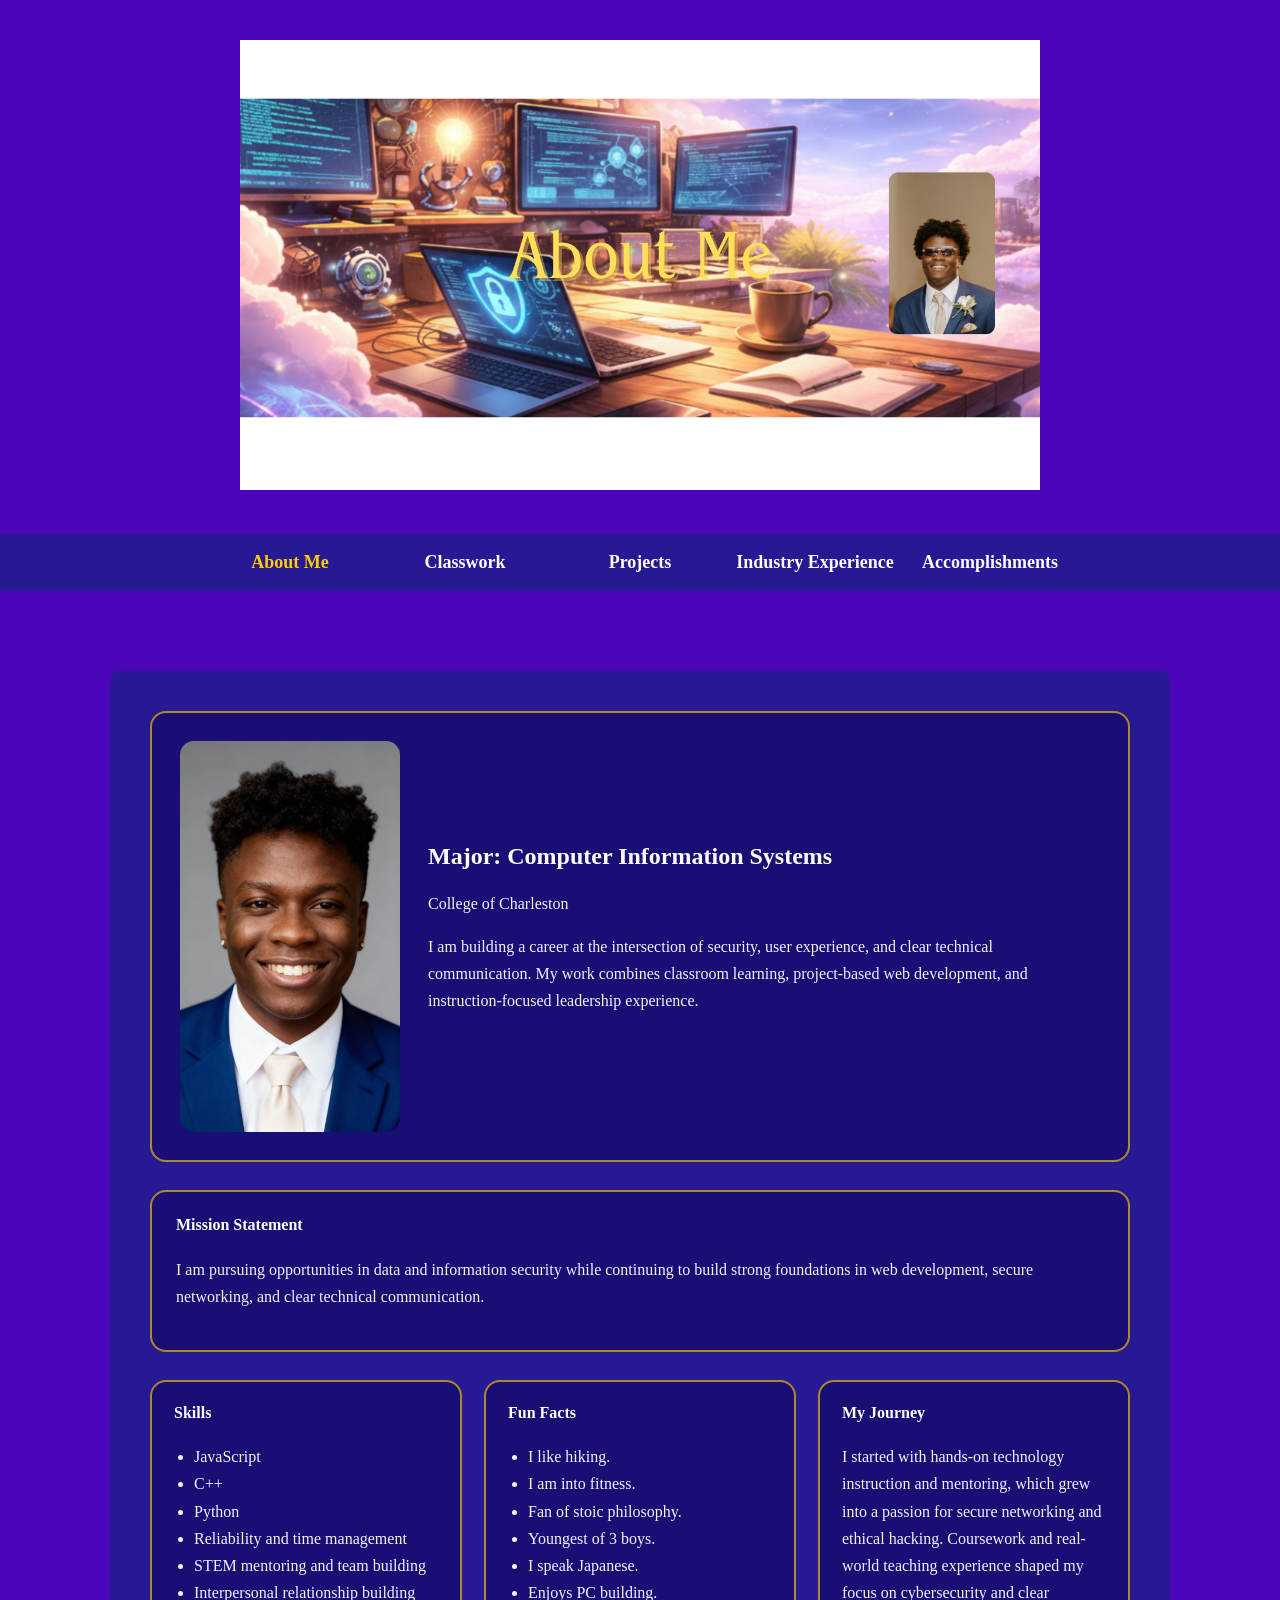
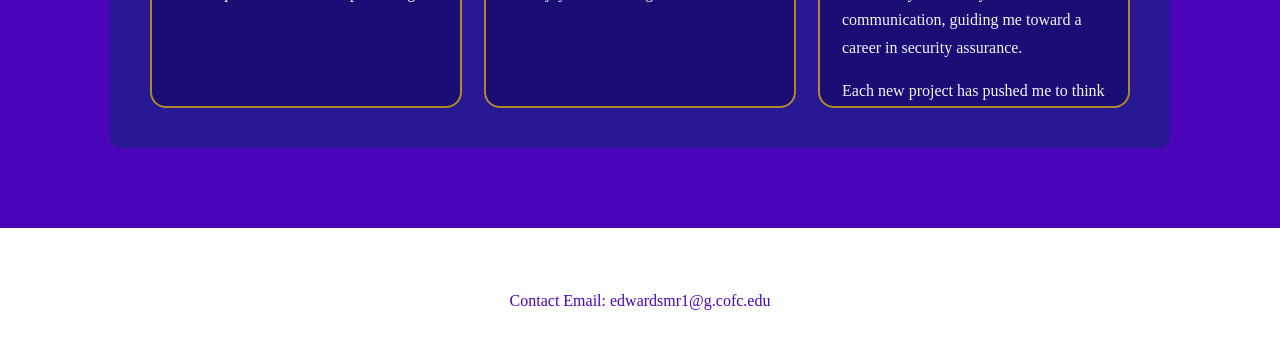
<file: index.html>
<!DOCTYPE html>
<html lang="en">
  <head>
    <meta charset="UTF-8">
    <meta name="viewport" content="width=device-width, initial-scale=1.0">
    <meta name="description" content="About Me page for Malachi Edwards, Computer Information Systems student.">
    <meta name="author" content="Malachi Edwards">
    <meta name="keywords" content="Malachi Edwards, Computer Information Systems, Cyber Security, College of Charleston">
     <link rel="stylesheet" href="styles/style.css">
  <link rel="stylesheet" href="styles/index.css">
    <title>About Me | Malachi Edwards</title>
    <script type="application/ld+json">
      {
        "@context": "https://schema.org",
        "@type": "Person",
 "name": "Malachi Edwards",
 "url": "https://edwardsm.stu.charleston.edu/index.html",
 "image": "https://edwardsm.stu.charleston.edu/images/Profile-Pic.png",
 "description": "College of Charleston College student majoring in
Cybersecurity with a fondness for network security and data analysis",
 "email": "mailto:edwardsmr1@g.cofc.edu",
 "alumniOf": {
 "@type": "CollegeOrUniversity",
 "name": "College of Charleston",
 "url": "https://www.charleston.edu"
 },
 "jobTitle": "Student",
 "knowsAbout": [
 "Web Development",
 "Communication",
 "Flexibility",
 "Creativity",
 "Time Management",
 "Detail Oriented"
 ],
 "hasCredential": {
 "@type": "EducationalOccupationalCredential",
 "credentialCategory": "Pursuing Degree",
 "educationalLevel": "Undergraduate"
 }
 }
 </script>
  </head>
  <body>
    <header>
      <img src="images/AboutMeGraphic.png" alt="About Me - Malachi Edwards" width="800">
    </header>
    
      <nav id="navbar">
  <button class="nav-toggle" type="button" aria-expanded="false" aria-controls="primary-nav">Menu</button>
  <ul id="primary-nav">
    <li><a href="index.html" class="current">About Me</a></li>
    
    <li class="dropdown">
      <a href="classwork.html">Classwork</a>
      <ul class="dropdown-content">
        <li><a href="classwork.html#web-design">Web Design</a></li>
        <li><a href="classwork.html#cybersecurity">Cybersecurity</a></li>
        <li><a href="classwork.html#programming">Programming</a></li>
      </ul>
    </li>

    <li class="dropdown">
      <a href="project.html">Projects</a>
      <ul class="dropdown-content">
        <li><a href="project.html#website-resume">Website Resume</a></li>
        <li><a href="project.html#crowdstrike-presentation">CrowdStrike Presentation</a></li>
        <li><a href="project.html#sios">SIOS</a></li>
      </ul>
    </li>
    <li class="dropdown">
      <a href="industry_experience.html">Industry Experience</a>
      <ul class="dropdown-content">
        <li><a href="industry_experience.html#instructor">STEM Instructor</a></li>
        <li><a href="industry_experience.html#teacher">STEM Teacher</a></li>
        <li><a href="industry_experience.html#projects">Projects</a></li>
      </ul>
    </li>

    <li class="dropdown">
      <a href="accomplishments.html">Accomplishments</a>
      <ul class="dropdown-content">
        <li><a href="accomplishments.html#student-award">Student Award</a></li>
        <li><a href="accomplishments.html#cistern-scholarship">Cistern Scholarship</a></li>
        <li><a href="accomplishments.html#leadership-activities">Ethical Hacking Club</a></li>
        <li><a href="accomplishments.html#cybersecurity-certificate">Cybersecurity Certificate</a></li>
      </ul>
    </li>
  </ul>
</nav>
    <main>
      <section class="about-hero">
        <div class="about-profile">
          <img src="images/Profile-Pic.png" alt="Malachi Edwards" width="200">
          <div class="about-text">
            <h2>Major: Computer Information Systems</h2>
            <p>College of Charleston</p>
            <p>
              I am building a career at the intersection of security, user experience, and clear technical
              communication. My work combines classroom learning, project-based web development, and
              instruction-focused leadership experience.
            </p>
          </div>
        </div>
      </section>

      <section class="mission-card">
        <h4>Mission Statement</h4>
        <p>
          I am pursuing opportunities in data and information security while continuing to build
          strong foundations in web development, secure networking, and clear technical communication.
        </p>
      </section>

      <section class="about-grid">
        <article class="info-panel">
          <h4>Skills</h4>
          <ul>
            <li>JavaScript</li>
            <li>C++</li>
            <li>Python</li>
            <li>Reliability and time management</li>
            <li>STEM mentoring and team building</li>
            <li>Interpersonal relationship building</li>
          </ul>
        </article>

        <article class="info-panel">
          <h4>Fun Facts</h4>
          <ul>
            <li>I like hiking.</li>
            <li>I am into fitness.</li>
            <li>Fan of stoic philosophy.</li>
            <li>Youngest of 3 boys.</li>
            <li>I speak Japanese.</li>
            <li>Enjoys PC building.</li>
          </ul>
        </article>

        <article class="info-panel">
          <h4>My Journey</h4>
          <p>
            I started with hands-on technology instruction and mentoring, which grew into a passion for secure
            networking and ethical hacking. Coursework and real-world teaching experience shaped my focus on
            cybersecurity and clear communication, guiding me toward a career in security assurance.
          </p>
          <p>
            Each new project has pushed me to think more carefully about usability, problem solving, and how
            technical decisions affect the people using a system. That balance continues to shape the way I
            approach both design and security work.
          </p>
        </article>
      </section>
    </main>
    
    <footer>
      <br>
      <p>Contact Email: edwardsmr1@g.cofc.edu</p>
    </footer>
    <script src="scripts/nav.js"></script>
  </body>
</html>
</file>
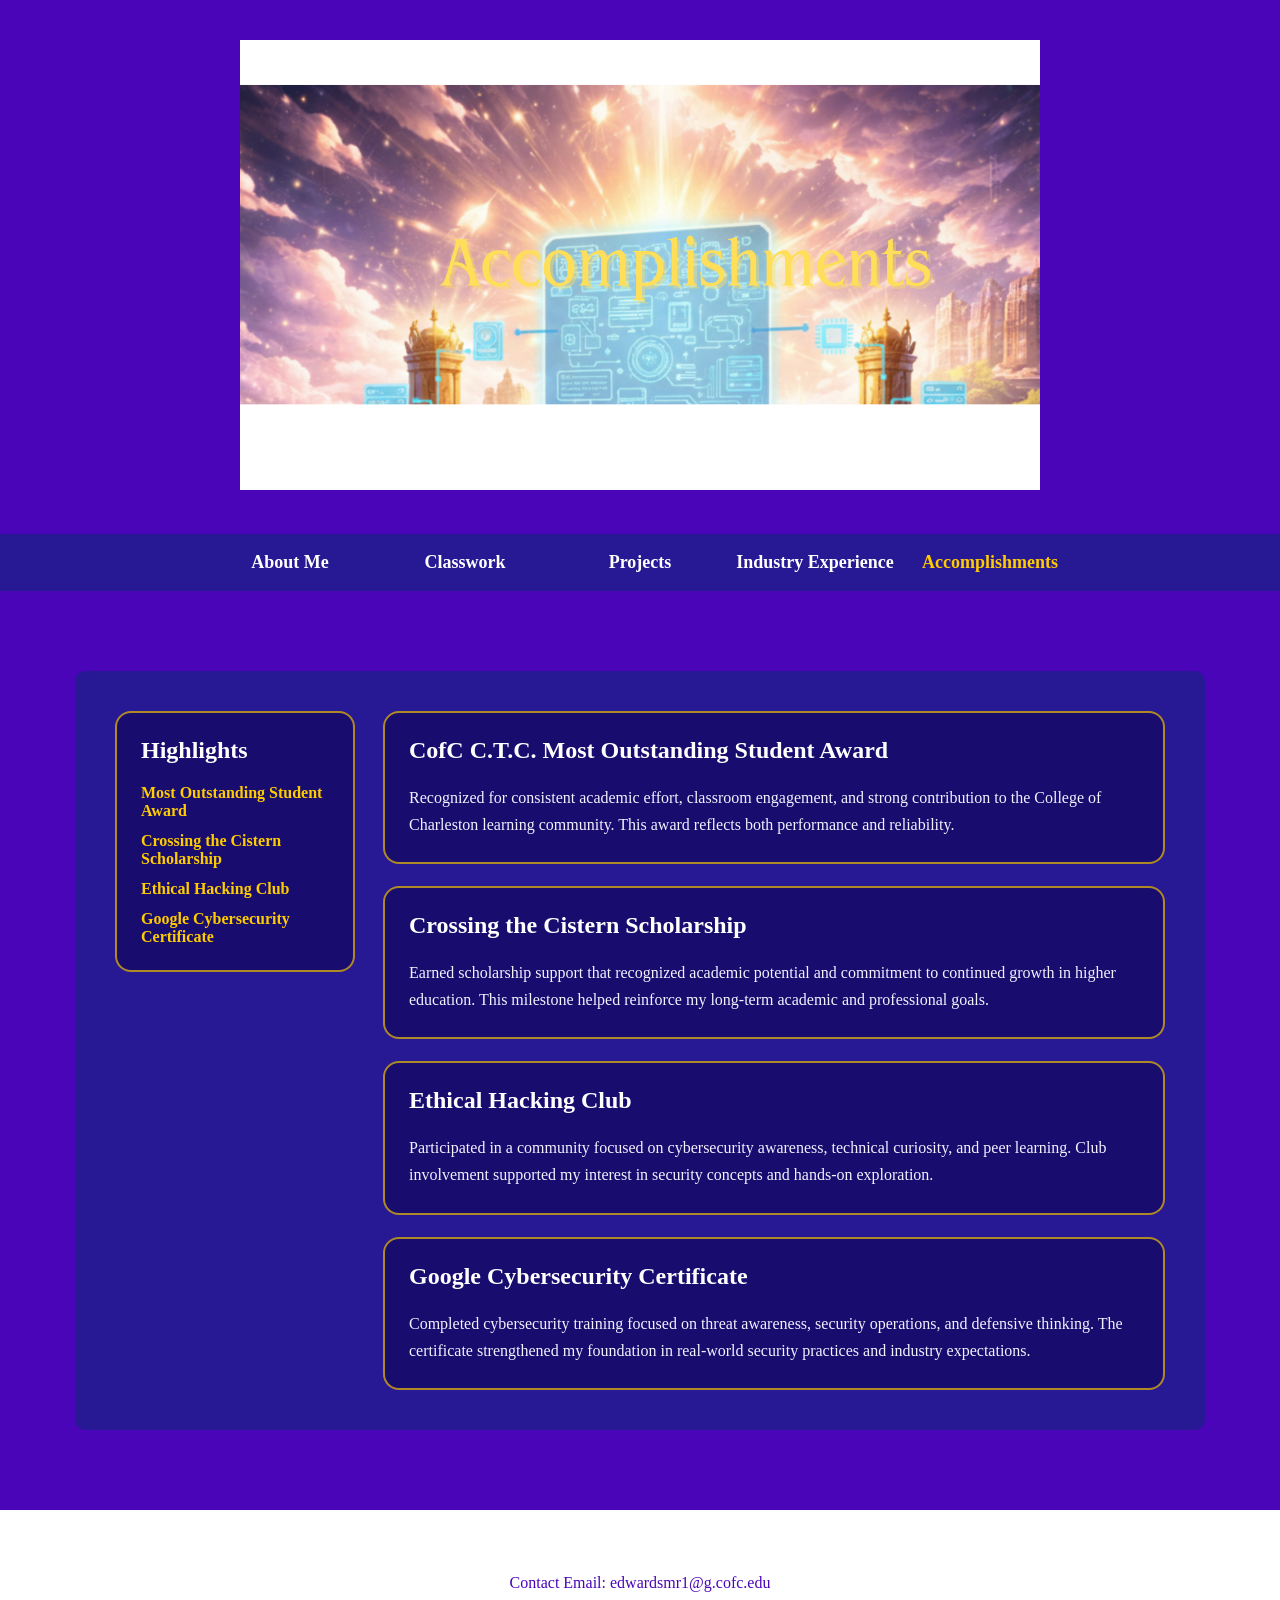
<file: accomplishments.html>
<!DOCTYPE html>
<html lang="en">
<head>
  <meta charset="UTF-8">
  <meta name="viewport" content="width=device-width, initial-scale=1.0">
  <meta name="description" content="Accomplishments page for Malachi Edwards featuring awards, scholarships, leadership, and certifications.">
  <meta name="author" content="Malachi Edwards">
  <link rel="stylesheet" href="styles/style.css">
  <link rel="stylesheet" href="styles/accomplishments.css">
  <title>Accomplishments | Malachi Edwards</title>
</head>
<body>
  <header>
    <img src="images/AccomplishmentGraphic.png" alt="Accomplishments - Malachi Edwards" width="800">
  </header>

  <nav id="navbar">
    <button class="nav-toggle" type="button" aria-expanded="false" aria-controls="primary-nav">Menu</button>
    <ul id="primary-nav">
      <li><a href="index.html">About Me</a></li>
      
      <li class="dropdown">
        <a href="classwork.html">Classwork</a>
        <ul class="dropdown-content">
          <li><a href="classwork.html#web-design">Web Design</a></li>
          <li><a href="classwork.html#cybersecurity">Cybersecurity</a></li>
          <li><a href="classwork.html#programming">Programming</a></li>
        </ul>
      </li>

      <li class="dropdown">
        <a href="project.html">Projects</a>
        <ul class="dropdown-content">
          <li><a href="project.html#website-resume">Website Resume</a></li>
          <li><a href="project.html#crowdstrike-presentation">CrowdStrike Presentation</a></li>
          <li><a href="project.html#sios">SIOS</a></li>
        </ul>
      </li>

      <li class="dropdown">
        <a href="industry_experience.html">Industry Experience</a>
        <ul class="dropdown-content">
          <li><a href="industry_experience.html#instructor">STEM Instructor</a></li>
          <li><a href="industry_experience.html#teacher">STEM Teacher</a></li>
          <li><a href="industry_experience.html#projects">Projects</a></li>
        </ul>
      </li>

      <li class="dropdown">
        <a href="accomplishments.html" class="current">Accomplishments</a>
        <ul class="dropdown-content">
          <li><a href="accomplishments.html#student-award">Student Award</a></li>
          <li><a href="accomplishments.html#cistern-scholarship">Cistern Scholarship</a></li>
          <li><a href="accomplishments.html#leadership-activities">Ethical Hacking Club</a></li>
          <li><a href="accomplishments.html#cybersecurity-certificate">Cybersecurity Certificate</a></li>
        </ul>
      </li>
    </ul>
  </nav>

  <main class="accomplishments-layout">
    <aside class="accomplishments-sidebar">
      <h2>Highlights</h2>
      <ul>
        <li><a href="#student-award">Most Outstanding Student Award</a></li>
        <li><a href="#cistern-scholarship">Crossing the Cistern Scholarship</a></li>
        <li><a href="#leadership-activities">Ethical Hacking Club</a></li>
        <li><a href="#cybersecurity-certificate">Google Cybersecurity Certificate</a></li>
      </ul>
    </aside>

    <section class="accomplishments-content">
      <article class="accomplishment-card" id="student-award">
        <h2>CofC C.T.C. Most Outstanding Student Award</h2>
        <p>
          Recognized for consistent academic effort, classroom engagement, and strong contribution to the
          College of Charleston learning community. This award reflects both performance and reliability.
        </p>
      </article>

      <article class="accomplishment-card" id="cistern-scholarship">
        <h2>Crossing the Cistern Scholarship</h2>
        <p>
          Earned scholarship support that recognized academic potential and commitment to continued growth in
          higher education. This milestone helped reinforce my long-term academic and professional goals.
        </p>
      </article>

      <article class="accomplishment-card" id="leadership-activities">
        <h2>Ethical Hacking Club</h2>
        <p>
          Participated in a community focused on cybersecurity awareness, technical curiosity, and peer
          learning. Club involvement supported my interest in security concepts and hands-on exploration.
        </p>
      </article>

      <article class="accomplishment-card" id="cybersecurity-certificate">
        <h2>Google Cybersecurity Certificate</h2>
        <p>
          Completed cybersecurity training focused on threat awareness, security operations, and defensive
          thinking. The certificate strengthened my foundation in real-world security practices and industry
          expectations.
        </p>
      </article>
    </section>
  </main>

  <footer>
    <br>
    <p>Contact Email: edwardsmr1@g.cofc.edu</p>
  </footer>
  <script src="scripts/nav.js"></script>
</body>
</html>
</file>
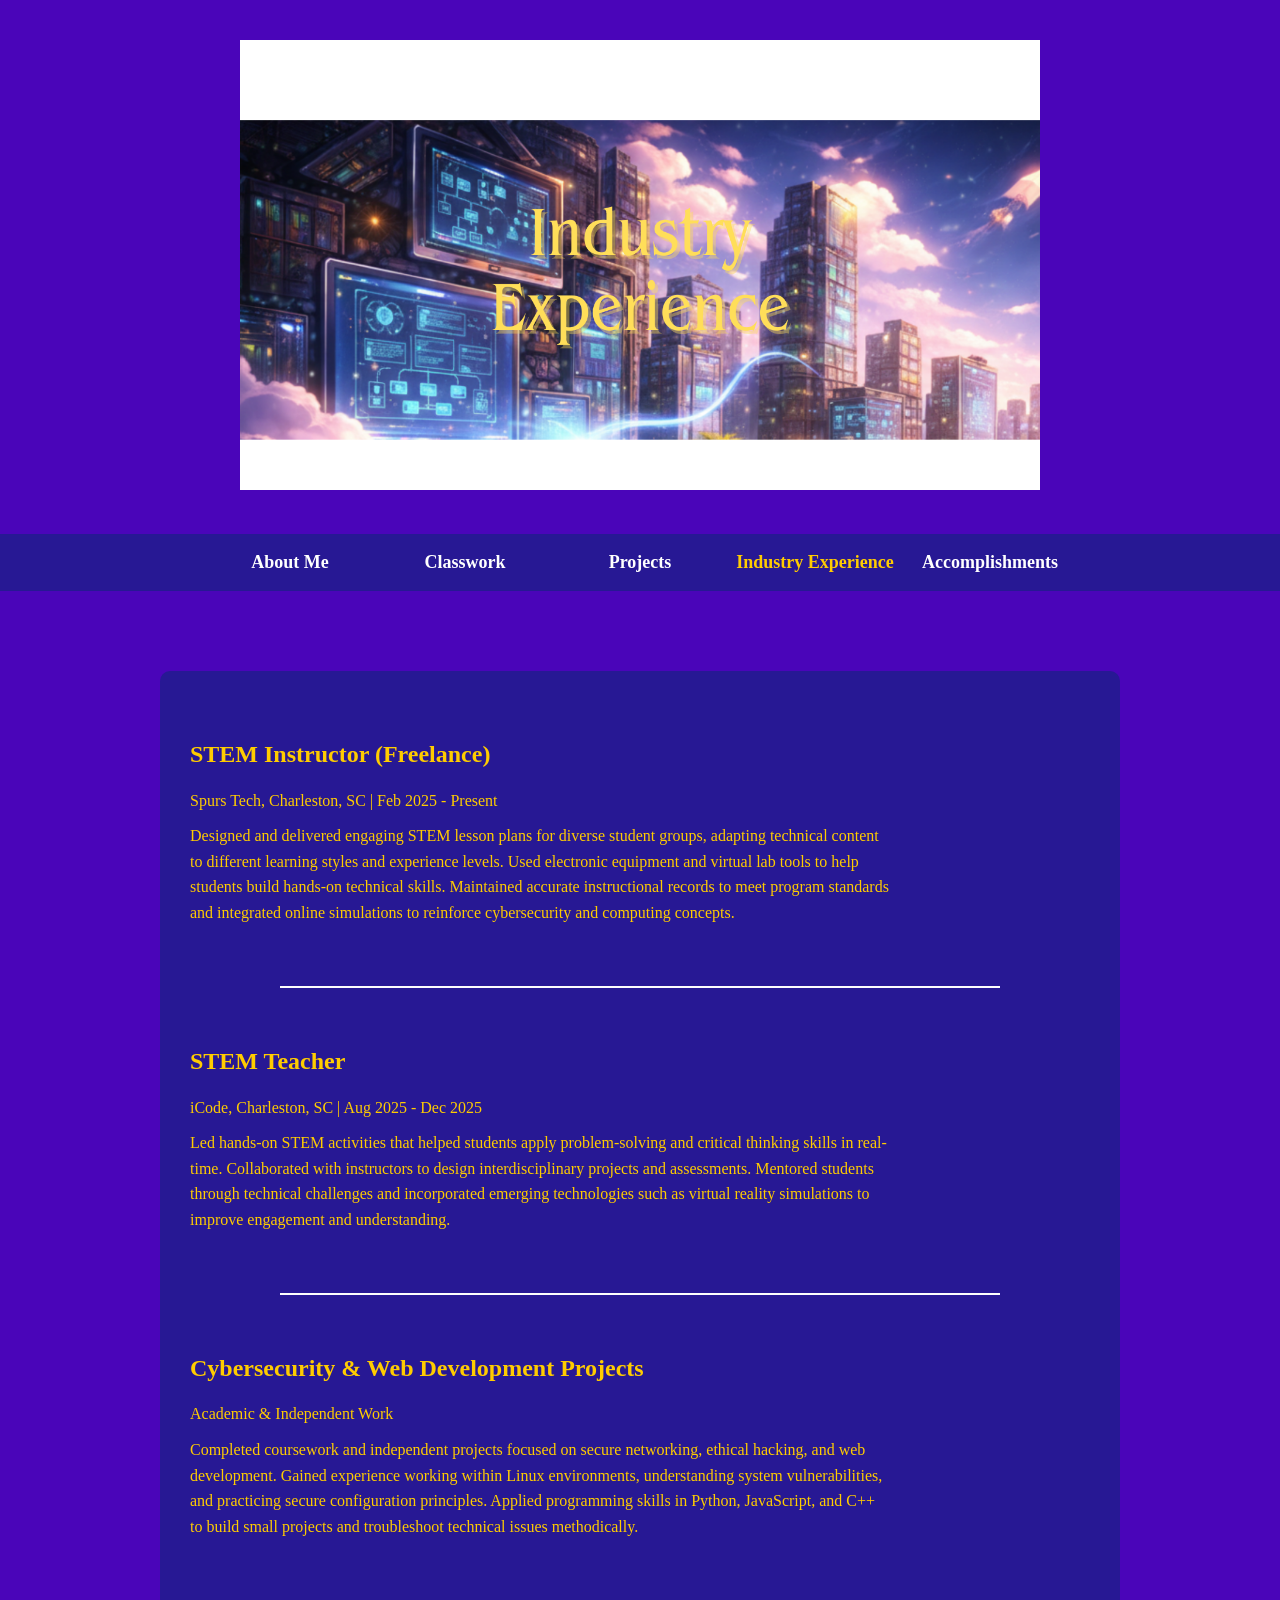
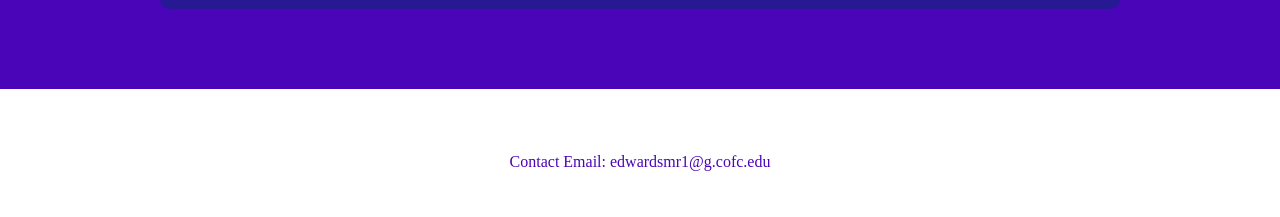
<file: industry_experience.html>
<!DOCTYPE html>
<html lang="en">
<head>
  <meta charset="UTF-8">
  <meta name="viewport" content="width=device-width, initial-scale=1.0">
  <title>Industry Experience</title>
  <link rel="stylesheet" href="styles/style.css">
  <link rel="stylesheet" href="styles/industry_experience.css">
</head>
<body>
  <header>
    <img src="images/IndustryExperienceGraphic.png" alt="Industry Experience" width="800">
  </header>

  <nav id="navbar">
    <button class="nav-toggle" type="button" aria-expanded="false" aria-controls="primary-nav">Menu</button>
    <ul id="primary-nav">
      <li><a href="index.html">About Me</a></li>
      
      <li class="dropdown">
        <a href="classwork.html">Classwork</a>
        <ul class="dropdown-content">
          <li><a href="classwork.html#web-design">Web Design</a></li>
          <li><a href="classwork.html#cybersecurity">Cybersecurity</a></li>
          <li><a href="classwork.html#programming">Programming</a></li>
        </ul>
      </li>

      <li class="dropdown">
        <a href="project.html">Projects</a>
        <ul class="dropdown-content">
          <li><a href="project.html#website-resume">Website Resume</a></li>
          <li><a href="project.html#crowdstrike-presentation">CrowdStrike Presentation</a></li>
          <li><a href="project.html#sios">SIOS</a></li>
        </ul>
      </li>

      <li class="dropdown">
        <a href="industry_experience.html" class="current">Industry Experience</a>
        <ul class="dropdown-content">
          <li><a href="industry_experience.html#instructor">STEM Instructor</a></li>
          <li><a href="industry_experience.html#teacher">STEM Teacher</a></li>
          <li><a href="industry_experience.html#projects">Projects</a></li>
        </ul>
      </li>

      <li class="dropdown">
        <a href="accomplishments.html">Accomplishments</a>
        <ul class="dropdown-content">
          <li><a href="accomplishments.html#student-award">Student Award</a></li>
          <li><a href="accomplishments.html#cistern-scholarship">Cistern Scholarship</a></li>
          <li><a href="accomplishments.html#leadership-activities">Ethical Hacking Club</a></li>
          <li><a href="accomplishments.html#cybersecurity-certificate">Cybersecurity Certificate</a></li>
        </ul>
      </li>
    </ul>
  </nav>

  <main>
    <div class="job-card" id="instructor">
      <h2>STEM Instructor (Freelance)</h2>
      <p>Spurs Tech, Charleston, SC | Feb 2025 - Present</p>
      <p>Designed and delivered engaging STEM lesson plans for diverse student groups, adapting technical content to different learning styles and experience levels. Used electronic equipment and virtual lab tools to help students build hands-on technical skills. Maintained accurate instructional records to meet program standards and integrated online simulations to reinforce cybersecurity and computing concepts.</p>
    </div>

    <hr>

    <div class="job-card" id="teacher">
      <h2>STEM Teacher</h2>
      <p>iCode, Charleston, SC | Aug 2025 - Dec 2025</p>
      <p>Led hands-on STEM activities that helped students apply problem-solving and critical thinking skills in real-time. Collaborated with instructors to design interdisciplinary projects and assessments. Mentored students through technical challenges and incorporated emerging technologies such as virtual reality simulations to improve engagement and understanding.</p>
    </div>

    <hr>

    <div class="job-card" id="projects">
      <h2>Cybersecurity & Web Development Projects</h2>
      <p>Academic & Independent Work</p>
      <p>Completed coursework and independent projects focused on secure networking, ethical hacking, and web development. Gained experience working within Linux environments, understanding system vulnerabilities, and practicing secure configuration principles. Applied programming skills in Python, JavaScript, and C++ to build small projects and troubleshoot technical issues methodically.</p>
    </div>
  </main>

  <footer>
    <br>
    <p>Contact Email: edwardsmr1@g.cofc.edu</p>
  </footer>
  <script src="scripts/nav.js"></script>
</body>
</html>
</file>
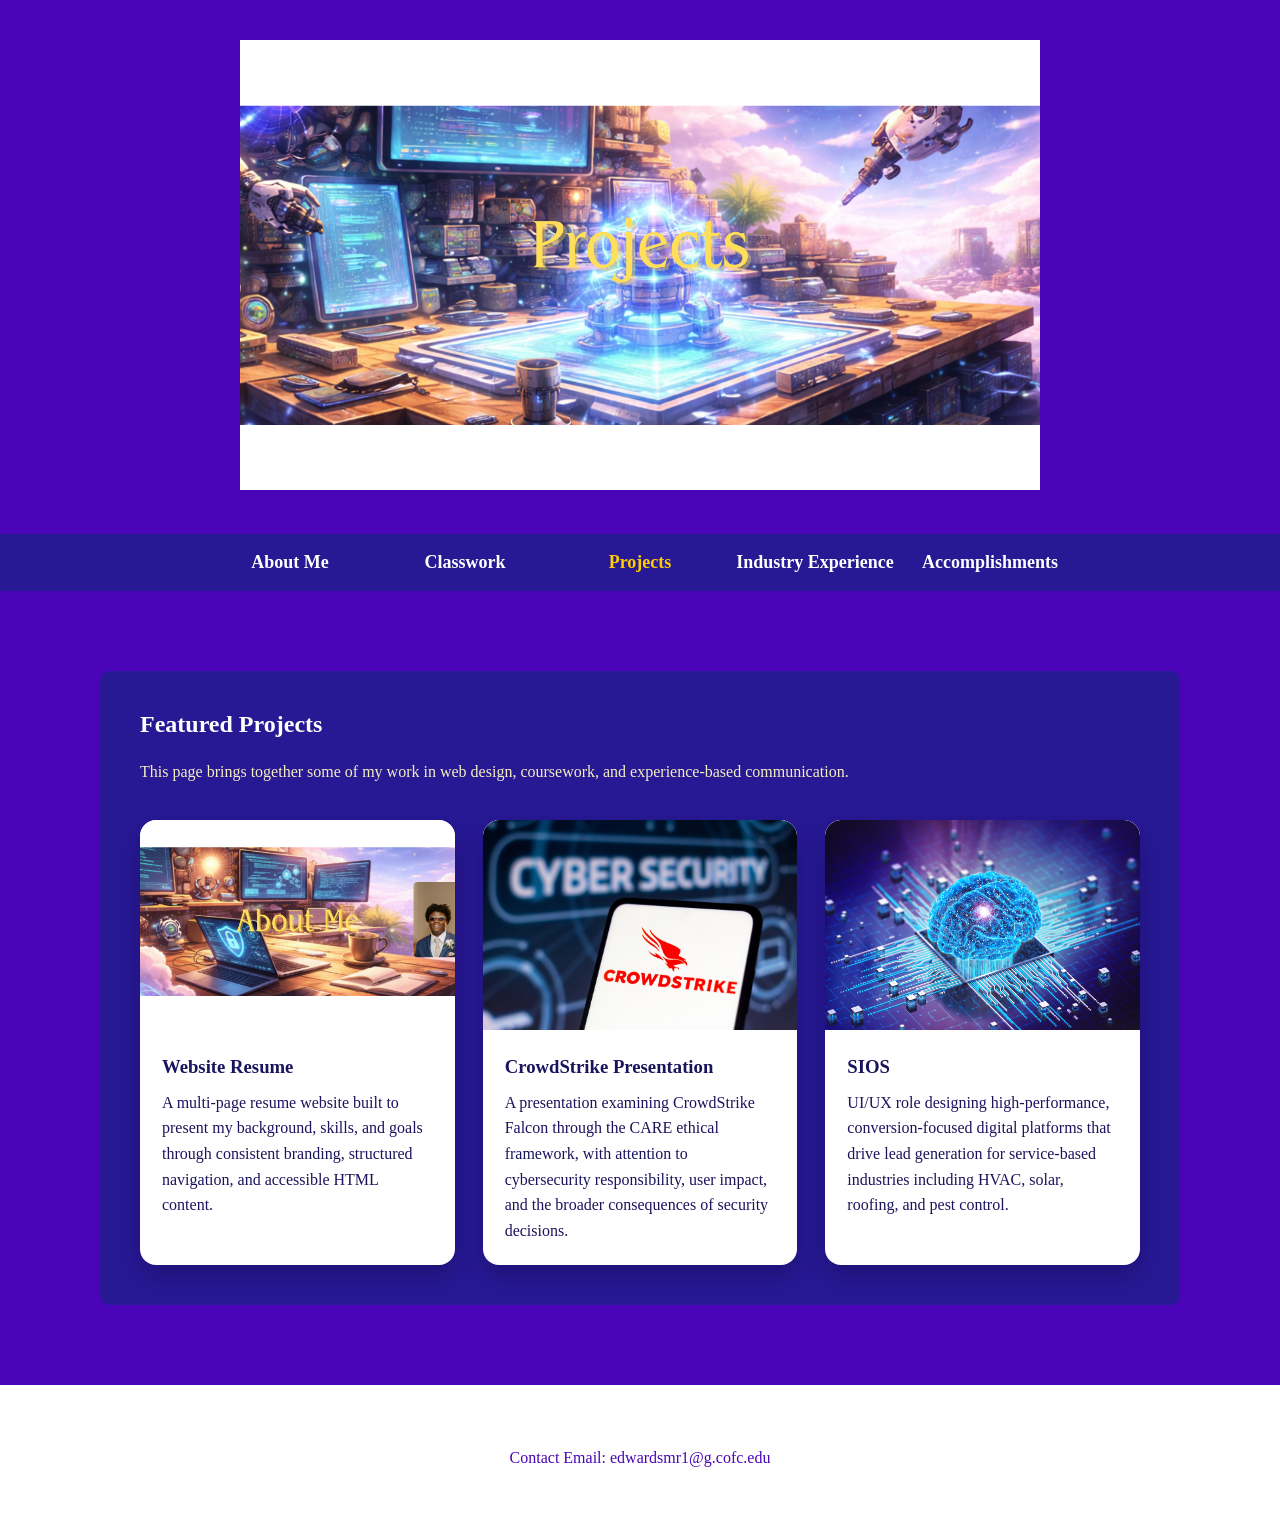
<file: project.html>
<!DOCTYPE html>
<html lang="en">
<head>
  <meta charset="UTF-8">
  <meta name="viewport" content="width=device-width, initial-scale=1.0">
  <meta name="description" content="Project portfolio page for Malachi Edwards featuring web, classwork, and experience-based work.">
  <meta name="author" content="Malachi Edwards">
  <link rel="stylesheet" href="styles/style.css">
  <link rel="stylesheet" href="styles/project.css">
  <title>Projects | Malachi Edwards</title>
</head>
<body>
  <header>
    <img src="images/ProjectGraphic.png" alt="Projects - Malachi Edwards" width="800">
  </header>

  <nav id="navbar">
    <button class="nav-toggle" type="button" aria-expanded="false" aria-controls="primary-nav">Menu</button>
    <ul id="primary-nav">
      <li><a href="index.html">About Me</a></li>
      
      <li class="dropdown">
        <a href="classwork.html">Classwork</a>
        <ul class="dropdown-content">
          <li><a href="classwork.html#web-design">Web Design</a></li>
          <li><a href="classwork.html#cybersecurity">Cybersecurity</a></li>
          <li><a href="classwork.html#programming">Programming</a></li>
        </ul>
      </li>

      <li class="dropdown">
        <a href="project.html" class="current">Projects</a>
        <ul class="dropdown-content">
          <li><a href="project.html#website-resume">Website Resume</a></li>
          <li><a href="project.html#crowdstrike-presentation">CrowdStrike Presentation</a></li>
          <li><a href="project.html#sios">SIOS</a></li>
        </ul>
      </li>

      <li class="dropdown">
        <a href="industry_experience.html">Industry Experience</a>
        <ul class="dropdown-content">
          <li><a href="industry_experience.html#instructor">STEM Instructor</a></li>
          <li><a href="industry_experience.html#teacher">STEM Teacher</a></li>
          <li><a href="industry_experience.html#projects">Projects</a></li>
        </ul>
      </li>

      <li class="dropdown">
        <a href="accomplishments.html">Accomplishments</a>
        <ul class="dropdown-content">
          <li><a href="accomplishments.html#student-award">Student Award</a></li>
          <li><a href="accomplishments.html#cistern-scholarship">Cistern Scholarship</a></li>
          <li><a href="accomplishments.html#leadership-activities">Ethical Hacking Club</a></li>
          <li><a href="accomplishments.html#cybersecurity-certificate">Cybersecurity Certificate</a></li>
        </ul>
      </li>
    </ul>
  </nav>

  <main>
    <section class="projects-intro">
      <h2>Featured Projects</h2>
      <p>
        This page brings together some of my work in web design, coursework, and experience-based
        communication.
      </p>
    </section>

    <section class="project-grid">
      <a class="project-card" id="website-resume" href="index.html">
        <img src="images/AboutMeGraphic.png" alt="Website Resume project preview">
        <div class="project-copy">
          <h3>Website Resume</h3>
          <p>
            A multi-page resume website built to present my background, skills, and goals through consistent
            branding, structured navigation, and accessible HTML content.
          </p>
        </div>
      </a>

      <a class="project-card" id="crowdstrike-presentation" href="Documents/CrowdStrike_Falcon_Ethics_CARE_Presentation.pptx">
        <img src="images/crowdstrike.jpg" alt="CrowdStrike presentation project preview">
        <div class="project-copy">
          <h3>CrowdStrike Presentation</h3>
          <p>
            A presentation examining CrowdStrike Falcon through the CARE ethical framework, with attention
            to cybersecurity responsibility, user impact, and the broader consequences of security decisions.
          </p>
        </div>
      </a>

      <a class="project-card" id="sios" href="Documents/SIOSDOC.pdf">
        <img src="images/SIOSpic.jpg" alt="SIOS project preview">
        <div class="project-copy">
          <h3>SIOS</h3>
          <p>
            UI/UX role designing high-performance, conversion-focused digital platforms that drive lead
            generation for service-based industries including HVAC, solar, roofing, and pest control.
          </p>
        </div>
      </a>
    </section>
  </main>

  <footer>
    <br>
    <p>Contact Email: edwardsmr1@g.cofc.edu</p>
  </footer>
  <script src="scripts/nav.js"></script>
</body>
</html>
</file>
<file: styles/style.css>
/* General page styling */
body {
  margin: 0;
  font-family: 'Times New Roman', Times, serif;
  background-color: #4a05b9;
  color: #ffcc00 ;
}

main {
  max-width: 900px;
  margin: 80px auto;
  background-color: rgb(39, 24, 148); 
  padding: 40px;
  border-radius: 10px;
}


header {
  text-align: center;
  margin: 40px 0;
}

header img {
  max-width: 100%;
  height: auto;
}

header h1 {
  color: #ffffff;
}


#navbar {
  background-color: rgb(39, 24, 148); 
  text-align: center;
  display: flex;
  justify-content: center;
  align-items: center;
  position: relative;
  top: 0;
  width: 100%;
}
.nav-toggle {
  display: none;
  background-color: rgb(39, 24, 148);
  color: #ffffff;
  border: 2px solid #ffcc00;
  border-radius: 10px;
  padding: 0.8em 1.2em;
  font-size: 18px;
  font-weight: bold;
  font-family: inherit;
  cursor: pointer;
  margin: 12px 0;
}
.nav-toggle:hover,
.nav-toggle:focus-visible {
  color: #ffcc00;
  font-style: italic;
}
#navbar ul {
  list-style:none;
  display: flex;
  flex-wrap: wrap;
  justify-content: center;
  align-items: stretch;
  margin: 0;
  padding: 0;
  position: relative;
}
#navbar ul li {
  position: relative;
}
#navbar ul ul{
  display: none;
  position: absolute;
  top: 100%;
  left: 50%;
  transform: translateX(-50%);
  width: 250px;
  padding: 0;
  margin: 0;
  z-index: 10;
}
#navbar ul ul li{
  width: 100%;
}
#navbar ul li:hover > ul{
  display: block;
}
#navbar ul li:focus-within > ul {
  display: block;
}
#navbar ul li a {
  text-align: center;
  display: block;
  width: 175px;
  padding: 1em 0;
  text-decoration: none;
  background-color: rgb(39, 24, 148);
  color:#ffffff;
  font-size: 18px;
  font-weight: bold;
  border-right: 2px solid #ffcc00;
  margin: 0;
  white-space: normal;
  }
  #navbar ul li a {
    border-right: none;
  }
  #navbar ul ul li a {
    width: 100%;
    padding: 0.9em 1em;
    border-top: 1px solid rgba(255, 204, 0, 0.35);
    box-sizing: border-box;
  }
  #navbar ul ul li:first-child a {
    border-top: none;
  }
  #navbar ul li a.current{
    color:#ffcc00;
  }
  #navbar ul li a:hover {
  font-style: italic;
  color: #ffcc00;
}
/* Footer styling */
footer {
  background-color: #ffffff;
  color: #4a05b9;
  text-align: center;
  padding: 30px 0;
  margin-top: 80px;
}

@media (max-width: 430px) {
  body {
    font-size: 16px;
  }

  main {
    margin: 32px 16px;
    padding: 24px 18px;
  }

  header {
    margin: 24px 0;
  }

  #navbar {
    padding: 0 16px;
    box-sizing: border-box;
    flex-direction: column;
    align-items: stretch;
  }

  .nav-toggle {
    display: block;
    width: 100%;
  }

  #navbar ul {
    width: 100%;
    display: none;
    flex-direction: column;
    align-items: stretch;
  }

  #navbar.nav-open ul {
    display: flex;
  }

  #navbar ul li {
    width: 100%;
  }

  #navbar ul li a {
    width: 100%;
    padding: 0.95em 1em;
    border-top: 1px solid rgba(255, 204, 0, 0.35);
    box-sizing: border-box;
  }

  #navbar ul > li:first-child > a {
    border-top: none;
  }

  #navbar ul ul {
    display: block;
    position: static;
    transform: none;
    width: 100%;
    background-color: rgba(21, 10, 102, 0.92);
  }

  #navbar ul ul li a {
    padding-left: 1.75em;
    font-size: 16px;
    font-weight: normal;
    border-top: 1px solid rgba(255, 204, 0, 0.2);
  }

  footer {
    margin-top: 48px;
    padding: 24px 16px;
  }
}
</file>
<file: styles/index.css>
main {
  max-width: 980px;
}

.about-hero,
.mission-card,
.info-panel {
  border: 2px solid rgba(255, 204, 0, 0.65);
  border-radius: 16px;
  background-color: rgba(21, 10, 102, 0.7);
}

.about-hero {
  padding: 28px;
  margin-bottom: 28px;
}

.about-profile {
  display: flex;
  gap: 28px;
  align-items: center;
  flex-wrap: wrap;
}

.about-profile img {
  width: 220px;
  border-radius: 14px;
}

.about-text {
  flex: 1 1 320px;
}

.about-text h2,
.mission-card h4,
.info-panel h4 {
  margin-top: 0;
  color: #ffffff;
}

.about-text p,
.mission-card p,
.info-panel p,
.info-panel li {
  line-height: 1.7;
  color: #f4f1ff;
}

.mission-card {
  padding: 24px;
  margin-bottom: 28px;
}

.about-grid {
  display: grid;
  grid-template-columns: repeat(3, minmax(0, 1fr));
  gap: 22px;
}

.info-panel {
  padding: 22px;
  min-height: 280px;
  max-height: 280px;
  overflow: scroll;
}

.info-panel ul {
  padding-left: 20px;
  margin-bottom: 0;
}

@media (max-width: 860px) {
  .about-grid {
    grid-template-columns: 1fr;
  }

  .info-panel {
    min-height: 220px;
    max-height: 220px;
  }
}

@media (max-width: 430px) {
  .about-hero {
    padding: 20px;
    margin-bottom: 20px;
  }

  .about-profile {
    gap: 18px;
    justify-content: center;
    text-align: center;
  }

  .about-profile img {
    width: 170px;
  }

  .about-text {
    flex-basis: 100%;
  }

  .mission-card {
    padding: 20px;
    margin-bottom: 20px;
  }

  .about-grid {
    gap: 18px;
  }

  .info-panel {
    padding: 18px;
    min-height: 200px;
    max-height: 200px;
  }
}
</file>
<file: styles/accomplishments.css>
main.accomplishments-layout {
  max-width: 1050px;
  display: grid;
  grid-template-columns: 240px minmax(0, 1fr);
  gap: 28px;
}

.accomplishments-sidebar,
.accomplishment-card {
  background-color: rgba(21, 10, 102, 0.82);
  border: 2px solid rgba(255, 204, 0, 0.65);
  border-radius: 16px;
}

.accomplishments-sidebar {
  padding: 24px;
  height: fit-content;
  position: sticky;
  top: 24px;
}

.accomplishments-sidebar h2,
.accomplishment-card h2 {
  margin-top: 0;
  color: #ffffff;
}

.accomplishments-sidebar ul {
  list-style: none;
  padding: 0;
  margin: 0;
}

.accomplishments-sidebar li + li {
  margin-top: 12px;
}

.accomplishments-sidebar a {
  color: #ffcc00;
  text-decoration: none;
  font-weight: bold;
}

.accomplishments-sidebar a:hover,
.accomplishments-sidebar a:focus-visible {
  font-style: italic;
}

.accomplishments-content {
  display: grid;
  gap: 22px;
}

.accomplishment-card {
  padding: 24px;
  scroll-margin-top: 110px;
}

.accomplishment-card p {
  margin-bottom: 0;
  line-height: 1.7;
  color: #f4f1ff;
}

@media (max-width: 820px) {
  main.accomplishments-layout {
    grid-template-columns: 1fr;
  }

  .accomplishments-sidebar {
    position: static;
  }
}

@media (max-width: 430px) {
  .accomplishments-layout {
    gap: 18px;
  }

  .accomplishments-sidebar,
  .accomplishment-card {
    padding: 18px;
  }

  .accomplishments-content {
    gap: 18px;
  }

  .accomplishments-sidebar h2,
  .accomplishment-card h2 {
    font-size: 1.3rem;
  }
}
</file>
<file: styles/industry_experience.css>
header {
  text-align: center;
  margin: 40px 0;
}

main {
  max-width: 900px;
  margin: 80px auto;
  background-color: rgb(39, 24, 148); 
  padding: 30px;
  border-radius: 10px;
}

.job-card {
  text-align: left;
  margin: 40px 0;
}

.job-card h2 {
  margin-top: 15px;
  color: #ffcc00;
}

.job-card p {
  max-width: 700px;
  margin: 10px auto 10px 0;
  line-height: 1.6;
  color: #ffcc00; 
}

h1 {
  margin: 50px 0;
  color: #ffcc00;
}

hr {
  border: none;
  height: 2px;
  background-color: rgb(253, 253, 253);
  margin: 60px auto;
  width: 80%;
}

@media (max-width: 430px) {
  main {
    padding: 22px 18px;
  }

  .job-card {
    margin: 24px 0;
  }

  .job-card h2 {
    margin-top: 0;
    font-size: 1.35rem;
  }

  .job-card p {
    max-width: none;
  }

  hr {
    margin: 32px auto;
    width: 100%;
  }
}
</file>
<file: styles/project.css>
main {
  max-width: 1000px;
}

.projects-intro h2 {
  color: #ffffff;
  margin-top: 0;
}

.projects-intro p {
  line-height: 1.7;
  margin-bottom: 35px;
  color: #f5eec2;
}

.project-grid {
  display: grid;
  grid-template-columns: repeat(auto-fit, minmax(240px, 1fr));
  gap: 28px;
}

.project-card {
  display: block;
  background-color: #ffffff;
  color: #1b145d;
  border-radius: 16px;
  overflow: hidden;
  text-decoration: none;
  scroll-margin-top: 110px;
  box-shadow: 0 12px 24px rgba(0, 0, 0, 0.2);
  transition: transform 0.2s ease, box-shadow 0.2s ease;
}

.project-card img {
  width: 100%;
  height: 210px;
  object-fit: cover;
  border-radius: 16px 16px 0 0;
}

.project-copy {
  padding: 22px;
}

.project-copy h3 {
  margin-top: 0;
  margin-bottom: 12px;
  color: #1b145d;
}

.project-copy p {
  margin: 0;
  line-height: 1.6;
}

.project-card:hover,
.project-card:focus-visible {
  transform: translateY(-4px);
  box-shadow: 0 18px 28px rgba(0, 0, 0, 0.28);
}

.project-card:hover .project-copy,
.project-card:focus-visible .project-copy {
  font-style: italic;
}

@media (max-width: 640px) {
  .project-card img {
    height: 180px;
  }
}

@media (max-width: 430px) {
  .projects-intro p {
    margin-bottom: 24px;
  }

  .project-grid {
    grid-template-columns: 1fr;
    gap: 18px;
  }

  .project-card img {
    height: 160px;
  }

  .project-copy {
    padding: 18px;
  }

  .project-copy h3 {
    margin-bottom: 10px;
    font-size: 1.3rem;
  }
}
</file>
